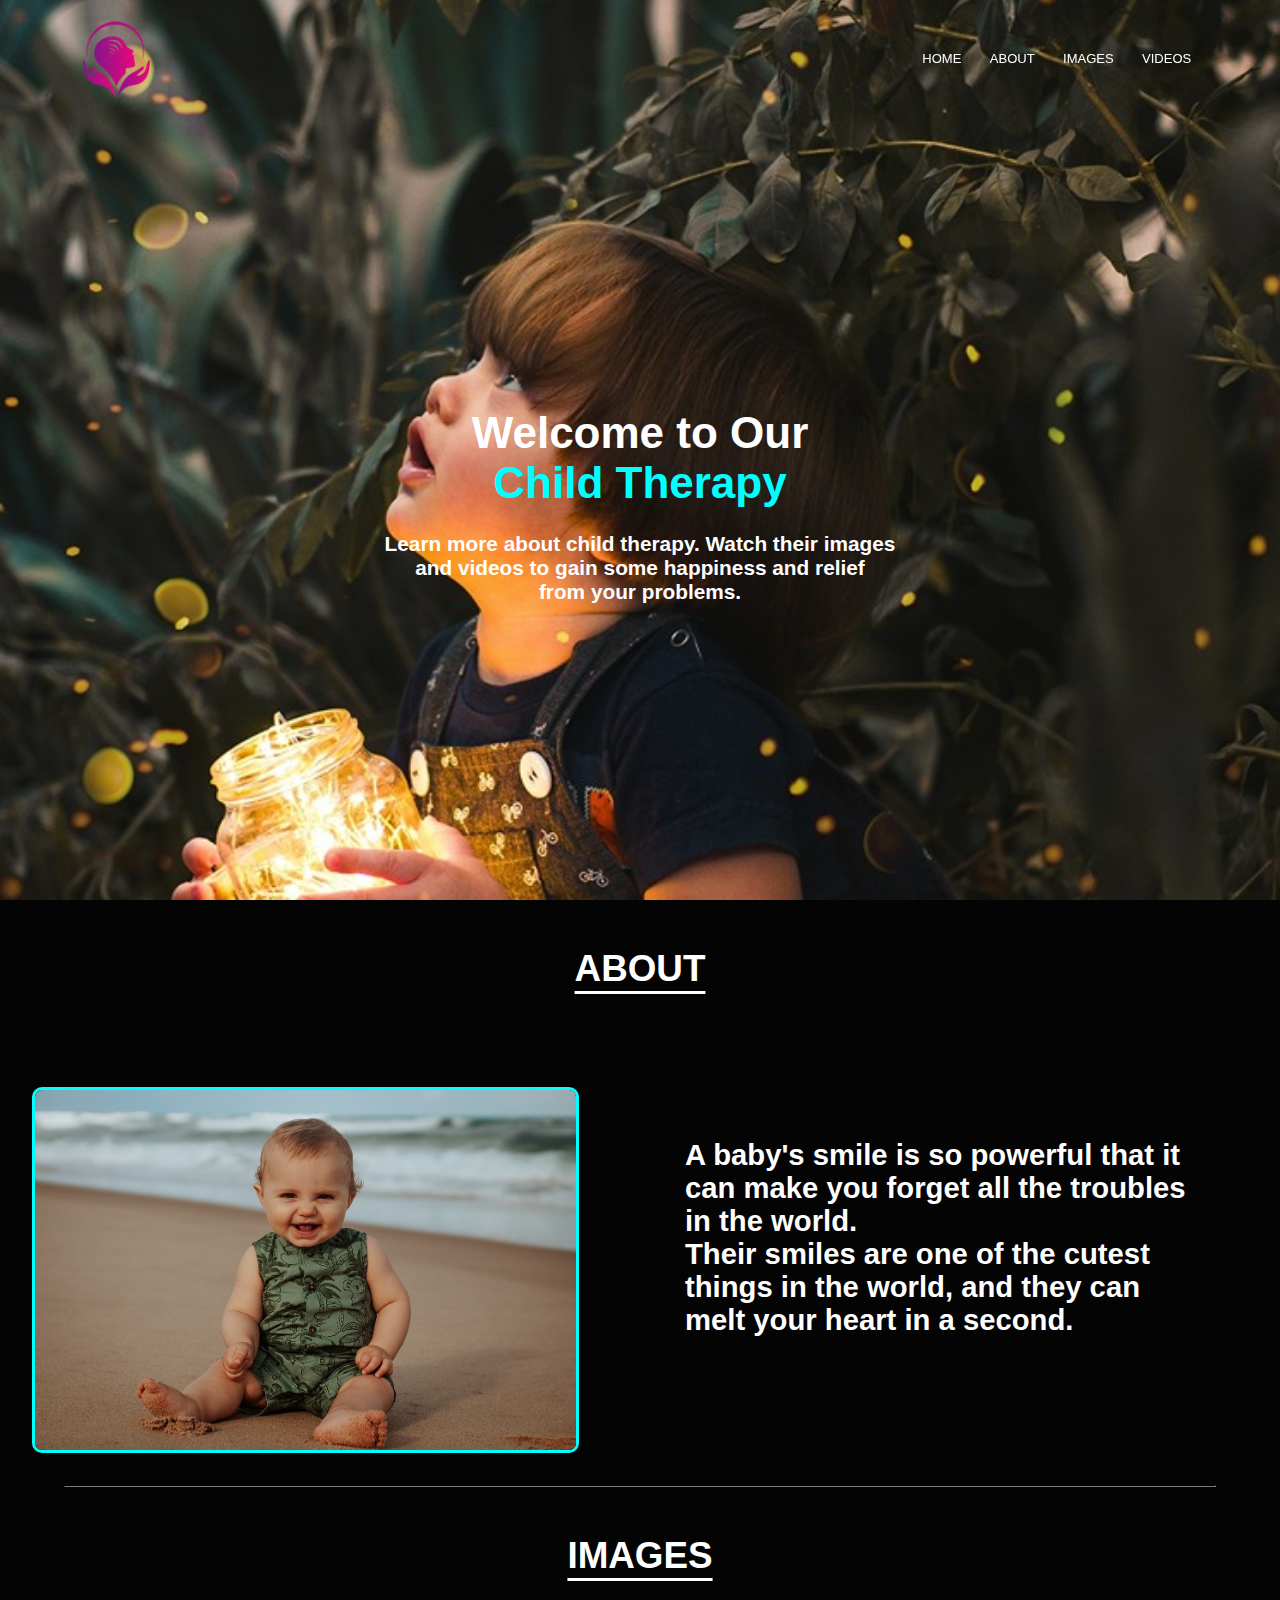
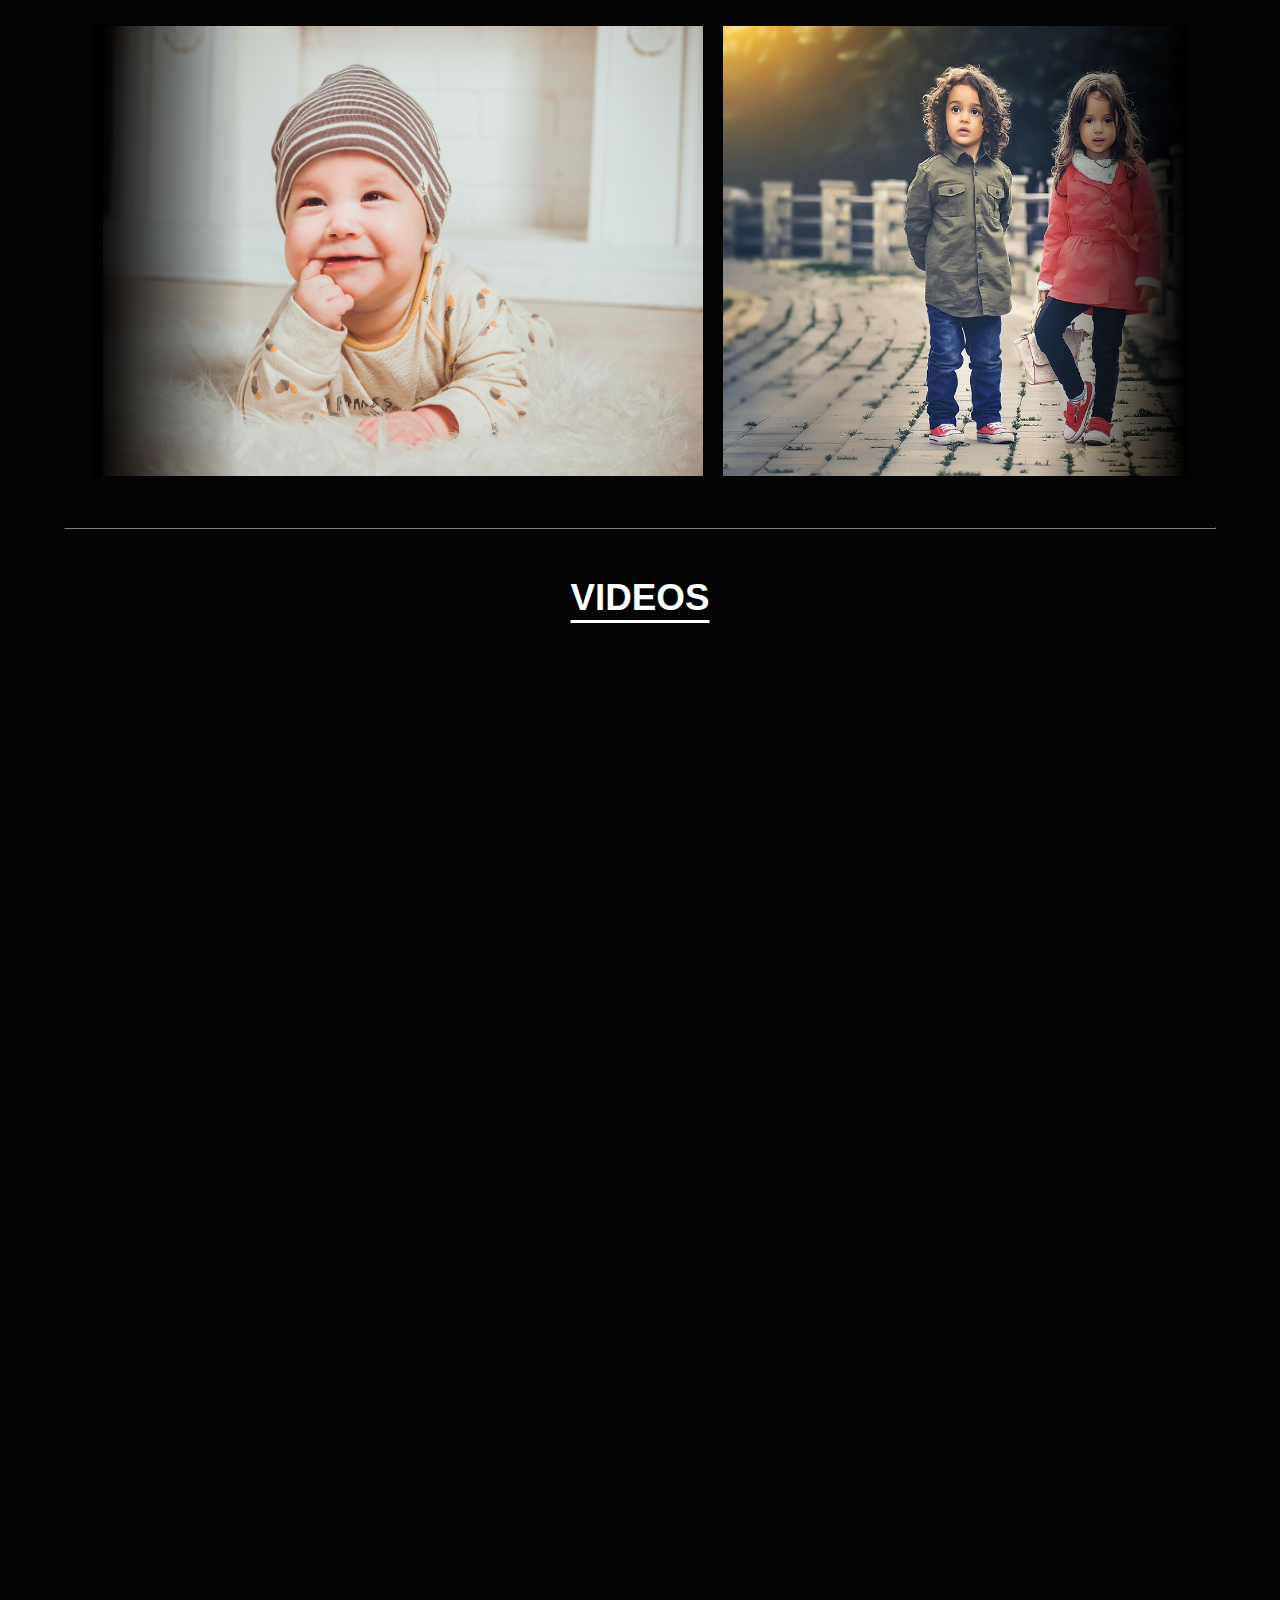
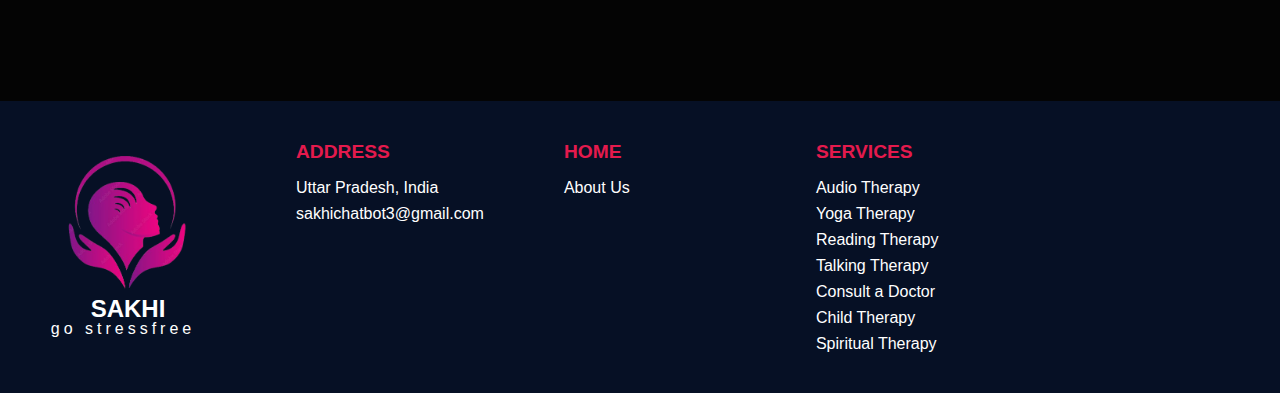
<file: html/childTherapy.html>
<!DOCTYPE html>
<html lang="en">

<head>
  <meta charset="UTF-8" />
  <meta http-equiv="X-UA-Compatible" content="IE=edge" />
  <meta name="viewport" content="width=device-width, initial-scale=1.0" />
  <link rel="icon" href="/images/favicon-enhanced.png" />
  <link rel="preconnect" href="https://fonts.googleapis.com" />
  <link rel="preconnect" href="https://fonts.gstatic.com" crossorigin />
  <link rel="stylesheet" text="text/CSS"
    href="https://cdnjs.cloudflare.com/ajax/libs/font-awesome/6.1.1/css/all.min.css" />
  <link href="https://fonts.googleapis.com/css2?family=Inter:wght@100;400;700&display=swap" rel="stylesheet" />
  <title>Sakhi - Child Therapy</title>
  <link rel="stylesheet" href="../css/childTherapy.css" />
</head>

<body>
  <!-- Navbar Section -->
  <nav>
    <a href="../index.html"><img class="audio-logo" src="../logo.png" alt="Logo" /></a>

    <div class="nav-links" id="navLinks">
      <ul>
        <li><a href="../index.html">HOME</a></li>
        <li><a href="#about" class=".smooth-scroll">ABOUT</a></li>
        <li><a href="#images" class=".smooth-scroll">IMAGES </a></li>
        <li><a href="#videos" class=".smooth-scroll">VIDEOS </a></li>
      </ul>
    </div>
    <div class="hamburger" id="ham">
      <svg stroke="currentColor" fill="currentColor" stroke-width="0" viewBox="0 0 1024 1024" height="1em" width="1em"
        xmlns="http://www.w3.org/2000/svg">
        <path
          d="M904 160H120c-4.4 0-8 3.6-8 8v64c0 4.4 3.6 8 8 8h784c4.4 0 8-3.6 8-8v-64c0-4.4-3.6-8-8-8zm0 624H120c-4.4 0-8 3.6-8 8v64c0 4.4 3.6 8 8 8h784c4.4 0 8-3.6 8-8v-64c0-4.4-3.6-8-8-8zm0-312H120c-4.4 0-8 3.6-8 8v64c0 4.4 3.6 8 8 8h784c4.4 0 8-3.6 8-8v-64c0-4.4-3.6-8-8-8z">
        </path>
      </svg>
    </div>

  </nav>

  <!-- Mobile Layout Navbar -->
  <div class="menu" id="menu">
    <ul class="menu-link">
      <li><a href="../index.html">HOME</a></li>
      <li><a class="close" href="#about">ABOUT</a></li>
      <li><a class="close" href="#images">IMAGES </a></li>
      <li><a class="close" href="#videos">VIDEOS </a></li>
    </ul>
  </div>
  <!-- Mobile Layout Navbar Ends Here -->

  <!-- Navbar Section Ends Here -->

  <div class="menu" id="menu">
    <ul class="menu-link">
      <li><a href="../index.html">HOME</a></li>
      <li><a class="close" href="#about">ABOUT</a></li>
      <li><a class="close" href="#images">IMAGES </a></li>
      <li><a class="close" href="#videos">VIDEOS </a></li>
    </ul>
  </div>
  <header>
    <div class="center">
      <h1 id="title">Welcome to Our <br><span class="heading-span">Child Therapy</span></h1>
      <h3 id="subtitle">Learn more about child therapy. Watch their images<br> and videos to gain some happiness and
        relief <br> from your problems.</h3>
    </div>
  </header>
  <section id="about" class="about">
    <h1 class="section-headings">ABOUT</h1>
    <div class="bfit">
      <img src="../images/about-child.jpg" width="700" height="600">
      <div class="btext">
        <div class="baby-text">
          <div class="baby-text">
            <h3>A baby's smile is so powerful that it can make you forget all the troubles </h3>
          </div>
          <div class="baby-text">
            <h3>in the world.</h3>
          </div>
          <div class="baby-text">
            <h3>Their smiles are one of the cutest things in the world, and they can</h3>
          </div>
          <div class="baby-text">
            <h3> melt your heart in a second.</h3>
          </div>
        </div>

      </div>
    </div>
    </div>
  </section>
  <hr />
  <section id="images">
    <h1 class="section-headings">IMAGES</h1>
    <div class="main-scroll-div">
      <div>
        <button class="icon" onclick="scrolll()"> <i class="fas fa-angle-double-left"></i></button>
      </div>
      <div class="cover">
        <div class="scroll-images">
          <div class="child"><img class="child-img" src="../images/slider-8.jpg" alt="image"></div>
          <div class="child"><img class="child-img" src="../images/slider-3.jpg" alt="image"></div>
          <div class="child"><img class="child-img" src="../images/slider-4.jpg" alt="image"></div>
          <div class="child"><img class="child-img" src="../images/slider-5.jpg" alt="image"></div>
          <div class="child"><img class="child-img" src="../images/slider-6.jpg" alt="image"></div>
          <div class="child"><img class="child-img" src="../images/slider-2.jpg" alt="image"></div>
          <div class="child"><img class="child-img" src="../images/slider-7.jpg" alt="image"></div>
          <div class="child"><img class="child-img" src="../images/slider-8.jpg" alt="image"></div>
          <div class="child"><img class="child-img" src="../images/slider-9.jpg" alt="image"></div>
        </div>
      </div>
      <div>
        <button class="icon" onclick="scrollr()"> <i class="fas fa-angle-double-right"></i></button>
      </div>
    </div>

    <br>
  </section>
  <hr />
  <!-- Video Section  -->
  <section id="videos">
    <h1 class="section-headings">VIDEOS</h1>
    <div class="collection">
      <div class="video">
        <iframe width="560" height="315" src="https://www.youtube.com/embed/_NTfTd4HCRo?si=qeEoiQqz7HKqiZ1T" title="YouTube video player" frameborder="0" allow="accelerometer; autoplay; clipboard-write; encrypted-media; gyroscope; picture-in-picture" allowfullscreen></iframe>
      </div>
      <div class="video">
        <iframe width="560" height="315" src="https://www.youtube.com/embed/zs21cKJs87E" title="YouTube video player"
          frameborder="0"
          allow="accelerometer; autoplay; clipboard-write; encrypted-media; gyroscope; picture-in-picture"
          allowfullscreen></iframe>
      </div>
      <div class="video">
        <iframe width="560" height="315" src="https://www.youtube.com/embed/1YBheuHma8I" title="YouTube video player"
          frameborder="0"
          allow="accelerometer; autoplay; clipboard-write; encrypted-media; gyroscope; picture-in-picture"
          allowfullscreen></iframe>
      </div>
      <div class="video">
        <iframe width="560" height="315" src="https://www.youtube.com/embed/L49VXZwfup8" title="YouTube video player"
          frameborder="0"
          allow="accelerometer; autoplay; clipboard-write; encrypted-media; gyroscope; picture-in-picture"
          allowfullscreen></iframe>
      </div>
      <div class="video">
        <iframe width="560" height="315" src="https://www.youtube.com/embed/gB12TV38QBo" title="YouTube video player"
          frameborder="0"
          allow="accelerometer; autoplay; clipboard-write; encrypted-media; gyroscope; picture-in-picture"
          allowfullscreen></iframe>
      </div>
      <div class="video">
        <iframe width="560" height="315" src="https://www.youtube.com/embed/cmCtTFRLaks?si=E0cL60acdnPoVnwi" title="YouTube video player" frameborder="0" allow="accelerometer; autoplay; clipboard-write; encrypted-media; gyroscope; picture-in-picture" allowfullscreen></iframe>
      </div>
    </div>
  </section>


  <!-- footer start -->
  <footer>
    <div class="footer-container">
      <!--logo and info column-->
      <div class="col">
        <!--logo insert-->
        <img src="../logo.png" alt="logo" class="footlogo" />
        <div class="footercontent">
          <h2 class="footerheading">SAKHI</h2>
          <p class="footerpara">go stressfree</p>
        </div>
      </div>

      <!--ADDRESS COLUMN-->

      <div class="footer-side-col">
        <div class="col">
          <h3>
            ADDRESS
            <div class="underline"><span></span></div>
          </h3>
          <p>Uttar Pradesh, India</p>
          <p class="email-id"><a href="mailto:sakhichatbot3@gmail.com">sakhichatbot3@gmail.com</a></p>
        </div>
        <!--HOME COLUMN-->
        <div class="col">
          <h3>HOME</h3>
          <ul>
            <li><a href="#about">About Us</a></li>
          
           
          </ul>
        </div>
        <!--OUR SERVICES COLUMN-->
        <div class="col">
          <h3>
            SERVICES
            <div class="underline"><span></span></div>
          </h3>
          <ul>
            <li>
              <a href="https://sukoon-stress-free.netlify.app/html/audiotherapy">Audio Therapy</a>
            </li>
            <li>
              <a href="https://sukoon-stress-free.netlify.app/html/yogatherapy.html">Yoga Therapy</a>
            </li>
            <li>
              <a href="https://sukoon-stress-free.netlify.app/html/readingtherapy">Reading Therapy</a>
            </li>
            <li>
              <a href="https://sukoon-stress-free.netlify.app/html/talkingtherapy">Talking Therapy</a>
            </li>
            <li>
              <a href="https://www.practo.com/counselling-psychology">Consult a Doctor</a>
            </li>
            <li>
              <a href="https://sukoon-stress-free.netlify.app/html/childTherapy">Child Therapy</a>
            </li>
            <li>
              <a href="https://sukoon-stress-free.netlify.app/html/spiritualTherapy">Spiritual Therapy</a>
            </li>
          </ul>
        </div>
      
  </footer>
  <script src="childTherapy.js"></script>
</body>

</html>
</file>
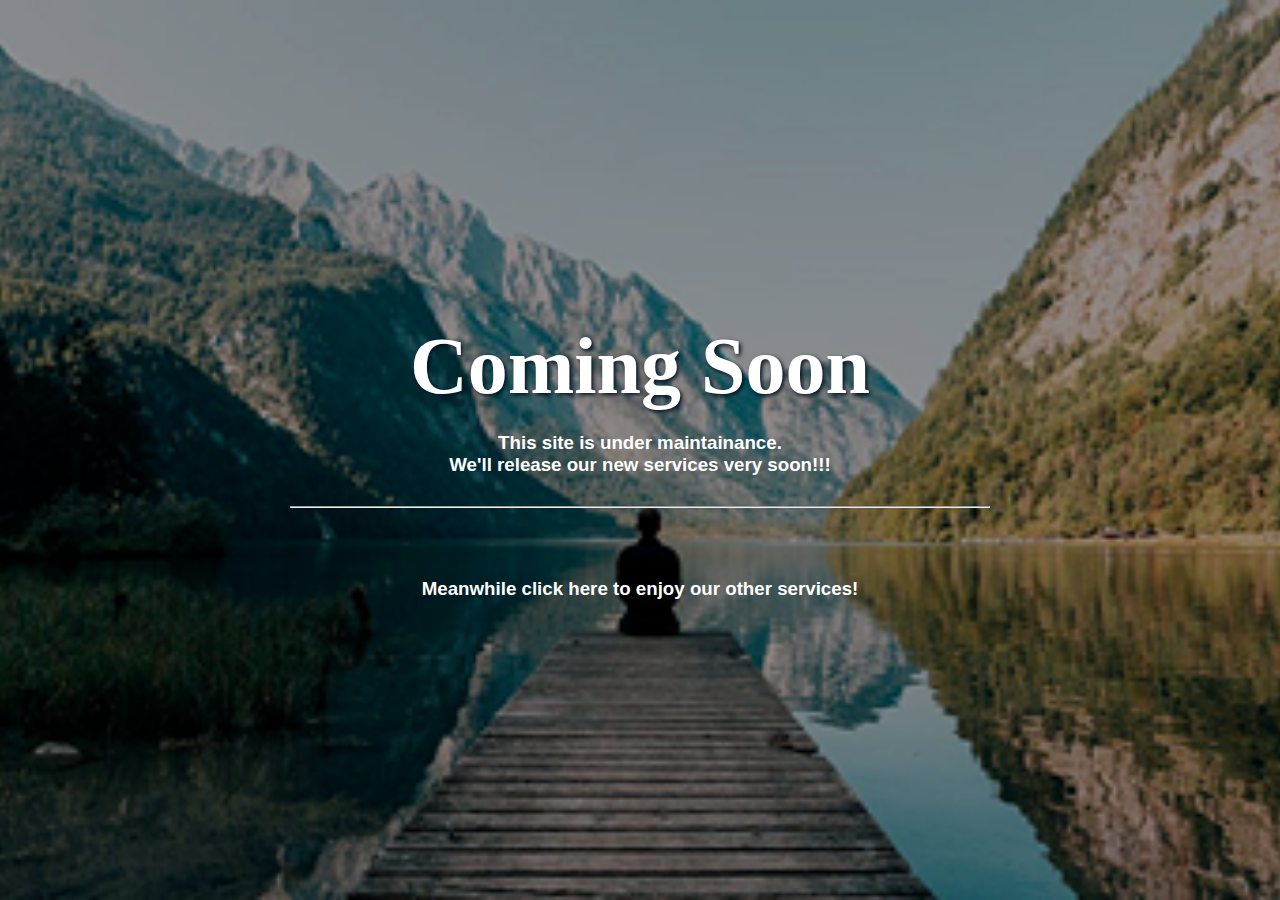
<file: html/comingSoon.html>
<!DOCTYPE html>
<html lang="en">
  <head>
    <meta charset="UTF-8" />
    <meta http-equiv="X-UA-Compatible" content="IE=edge" />
    <meta name="viewport" content="width=device-width, initial-scale=1.0" />
    <link rel ="icon" href="../images/favicon-enhanced.png">
    <link rel="stylesheet" href="../css/styles.css" />
    <link rel="preconnect" href="https://fonts.googleapis.com">
<link rel="preconnect" href="https://fonts.gstatic.com" crossorigin>
<link href="https://fonts.googleapis.com/css2?family=Cedarville+Cursive&family=Dancing+Script&family=Itim&family=Oleo+Script+Swash+Caps&family=Permanent+Marker&display=swap" rel="stylesheet">
    <title>Sakhi - Coming Soon</title>
  </head>
  <body>
      <h1>Coming Soon</h1>
      <h3>This site is under maintainance.<br />We'll release our new services very
        soon!!!</h3>
      <hr>
      <p id="launch"></p>
      <h3><a href="https://sukoon-stress-free.netlify.app/#services">Meanwhile click here to enjoy our other services!</a></h3>
  
    </body>
<!--     <script src="../js/comingSoon.js"></script> -->
</html>
</file>
<file: css/childTherapy.css>
@import url('https://fonts.googleapis.com/css2?family=Poppins:wght@400;500&display=swap');
* {
  margin: 0;
  padding: 0;
  box-sizing: border-box;
}
::-webkit-scrollbar{
  background: transparent;
  width: 0.4rem;
}

::-webkit-scrollbar-thumb{
  background-color: rgba(173, 173, 173, 0.2);
  border-radius: 10px;
  transition: background-color 0.5s ease-in-out;
}

::-webkit-scrollbar-thumb:hover {
  background-color: rgba(173, 173, 173, 0.5);
}

html{
  scroll-behavior: smooth;
  overflow-y: overlay;
}

body {
  background-color: #040404;
  font-family: "Inter", sans-serif;
  color: white;
  overflow-x: hidden;
}

header {
  min-height: 100vh;
  width: 100%;
  background-image: url("../images/childbg.jpg");
  position: relative;
  background-position: center;
  background-size: cover;
}

section {
  margin: 2em;
}

nav {
  position: fixed;
  top: 0;
  width: 100%;
  display: inline-flex;
  padding: 1% 6%;
  justify-content: space-between;
  align-items: center;
  z-index: 100;
  background-color: transparent;
  transition: background-color 500ms ease-in-out;
}
.navOnscroll
{
  background-color:  rgba(0, 0, 0, 0.4);
  backdrop-filter: blur(5px);
}

.audio-logo {
  width: 80px;
  padding: 0;
}

.nav-links {
  flex: 1;
  text-align: right;
}

.nav-links ul li {
  list-style: none;
  display: inline-block;
  padding: 8px 12px;
  position: relative;
}

.nav-links ul li a {
  color: white;
  text-decoration: none;
  font-size: 13px;
}

.nav-links ul li::after {
  content: "";
  width: 0%;
  height: 2px;
  background: cyan;
  display: block;
  margin: auto;
  transition: 0.5s;
}

.nav-links ul li:hover::after {
  width: 100%;
}

.hamburger {
  display: none;
  /* display: flex; */
  justify-content: center;
  align-items: center;
  flex-direction: column;
  gap: 3px;
  cursor: pointer;
  z-index: 200;
}

.center {
  position: absolute;
  top: 50%;
  left: 50%;
  transform: translate(-50%, -50%);
  z-index: 20;
}

.menu {
  display: none;
  width: 100%;
  position: absolute;
  background-color: #fff;
  top: 85px;
  left: 0;
  padding: 30px;
  box-shadow: 0 4px 8px rgba(0, 0, 0, 0.7);
}

.open {
  display: block;
  width: 70%;
  height: 100%;
  position: fixed;
  background-color: rgba(56,56,55, 1);
  top: 0;
  left: 0;
  padding: 30px;
  box-shadow: 0 4px 8px rgba(0, 0, 0, 0.7);
  animation: slideIn 0.5s ease-in-out;
  z-index: 100;
}

.menu.open a {
  color: #adb5bd;
  text-decoration: none;
  cursor: pointer;
}

@keyframes slideIn {
  0% {
    left: -150px;
  }
  100% {
    left: 0px;
  }
}

.menu-link {
  list-style: none;
  display: flex;
  justify-content: center;
  align-items: center;
  flex-direction: column;
}

.menu-link li {
  padding: 2rem;
  font-weight: bolder;
}

.menu-link li:last-child {
  padding-bottom: 0;
}

.menu-link li a {
  color: #fff;
  font-weight: bolder;
  font-size: 1rem;
  text-decoration: none;
}
.menu-link li a:hover{
  color: cyan;
}
.center {
  position: absolute;
  top: 50%;
  left: 50%;
  transform: translate(-50%, -50%);
  z-index: 20;
}

.filter {
  position: absolute;
  top: 0;
  left: 0;
  width: 100%;
  height: 100%;
  z-index: 10;
  background-color: rgba(0, 0, 0, 0.3);
}

h1 {
  font-size: 2.75rem;
  text-align: center;
  margin-bottom: 1.5rem;
  font-weight: 900;
}
#title{
  margin-top: 22%;
}
.heading-span {
  color: cyan;
}
#subtitle {
  color: #fff;
  text-align: center;
  font-size: 1.3rem;
  font-weight: 800;
}

h2 {
  color: #dce1de;
  text-align: center;
  margin-bottom: 1rem;
}
.section-headings {
  font-size: 2.3rem;
  text-decoration: underline;
  text-underline-offset: 10px;
  margin: 3rem 0;
}
hr {
  width: 90%;
  margin: 0 auto;
  border-color: #2b2c28;
}
.image img{
  width: 500px;
  height: 400px;
  border-radius: 5px;
  margin-left: 5%;
  margin-bottom: 2%;
}
.bfit img{
  width: 45%;
  height: 45%;
  margin-top: 4%;
  border:3px solid cyan ;
  border-radius: 10px;
}
.about .bfit {
  display: flex;
}
.btext{
  margin-top: 40px;
  margin-left: 45px;
  padding: 5%;
}

.btext .baby-text{
  font-size: 25px;

}
@media (max-width: 800px) {

  .bfit {
    flex-direction: column;
    height: auto;
  }
  .about img {
    width: 100%;
  }

}
.main-scroll-div{
  width: 100%;
  height: 100%;
  display: flex;
  align-items: center;
  justify-content: space-between;
}
.cover{
  position: relative;
  width: 90%;
  height: 50%;
}
.cover::before {
  position: absolute;
  content: "";
  left: 0;
  top: 0;
  z-index: 99;
  height: 100%;
  width: 150px;
  background-image: linear-gradient(90deg, black, transparent);
}
.cover::after {
  position: absolute;
  content: "";
  right: 0;
  top: 0;
  z-index: 99;
  height: 100%;
  width: 150px;
  background-image: linear-gradient(-90deg, black, transparent);
}
.scroll-images::-webkit-scrollbar {
  -webkit-appearance: none;
}

.child-img {
  width: 100%;
  height: 100%;
}

.icon {
  color: white;
  background-color: black;
  font-size: 50px;
  outline: none;
  border: none;
  padding: opx 20px;
  cursor: pointer;
}

.icon:hover {
  color:cyan ;
}
.scroll-images{
  width: 100%;
  height: auto;
  display: flex;
  justify-content: left;
  align-items: center;
  overflow: auto;
  position: relative;
  scroll-behavior: smooth;
}
.child{
  min-width: 600px;
  height: 450px;
  margin :1px 10px;
  cursor: pointer;
}

@media screen and (max-width: 650px) {
  .nav-links {
    display: none;
  }

  .logo {
    width: 60px;
  }
  .hamburger {
    display: flex;
  }
  header {
    min-height: 100vh;
  }
}

@media screen and (min-width: 650px) {
  .menu .open {
    display: none;
  }
}


.video {
  float: left;
  box-sizing: border-box;
    width: 38%;
    padding: 5px;
    margin-left: 6.5%;
    margin-bottom: 5px;
  }
  iframe{
    padding:20px;
  }
  iframe:hover{
    border:  1.5px cyan solid ;
  }
  .collection::after{
    content: "";
    clear: both;
    display: table;
  }
  @media screen and (max-width: 600px) {
    .video {
      width: 89%;
    }
    .video iframe{
      width: 97%;
    }
  }
/* footer */
footer{
    font-family: "Poppins",sans-serif;
  }
  .footer-container {
    bottom: 0;
    width: 100%;
    display: flex;
    justify-content: center;
    flex-wrap: nowrap;
    background-color: rgb(6, 16, 37);
  }
  
  .footer-side-col{
    display: grid;
    grid-template-columns: repeat(4,1fr);
    width: 80%;
  }
  
  .footer-side-col > .col{
    padding: 2.5rem;
    flex-wrap: nowrap;
  }
  
  .footer-container > .col {
    padding: 2.5rem;
    flex-basis: 20%;
    color: white;
  }
  
  .footer-container .col a:hover,
  footer a:focus {
    color: cyan;
  }
  
  @media (max-width: 1120px){
    .footer-side-col{
      grid-template-columns: repeat(2,1fr);
      grid-template-rows: repeat(2,1fr);
    }
  }
  
  @media (max-width: 730px) {
    .footer-container {
      gap: 0.5rem;
      flex-wrap: wrap;
    }
  
    .footer-container .col {
      padding: 2rem;
      flex-basis: 31%;
    }
  
    .footer-container p {
      color: white;
      margin-top: 1rem;
    }
  }
  
  @media (max-width: 600px) {
    .footer-side-col{
      grid-template-columns: 1fr;
      grid-template-rows: minmax(auto,auto);
    }
  
    .footer-container .col {
      padding: 1rem;
      flex-basis: 100%;
    }
  }
  
  .footer-container .col a {
    display: inline-block;
    position: relative;
    color: white;
  }
  
  .footer-container .col ul li a:after {
    content: "";
    position: absolute;
    width: 100%;
    transform: scaleX(0);
    height: 2px;
    bottom: 0;
    left: 0;
    background-color: cyan;
    transform-origin: bottom right;
    transition: transform 0.25s ease-out;
  }
  
  .footer-container .col ul li a:hover:after {
    transform: scaleX(1);
    transform-origin: bottom left;
  }
  
  .footer-container p {
    color: white;
  }
  
  .footer-container .col ul li a:after {
    content: "";
    position: absolute;
    width: 100%;
    transform: scaleX(0);
    height: 2px;
    bottom: 0;
    left: 0;
    background-color: cyan;
    transform-origin: bottom right;
    transition: transform 0.25s ease-out;
  }
  
  .footer-container .col ul li a:hover:after {
    transform: scaleX(1);
    transform-origin: bottom left;
  }
  
  .footer-container p {
    margin-top: 0.5rem;
  }
  .footerpara{
    margin-left: -10px;
  }
  
  .footer-container .col .email-id {
    word-wrap: break-word;
    text-decoration: underline;
  }
  
  .email-id a{
    text-decoration: none;
    color: white;
  }
  .footer-container .col h3 {
    color: rgb(228, 26, 77);
    font-size: 1.2rem;
    margin-bottom: 1rem;
    font-weight: 900;
    font-family: "Ubuntu",sans-serif;
  }
  
  .footer-container .col img {
    display: block;
    margin: 0 auto;
    width: 140px;
    cursor: pointer;
  }
  .footer-container .col .footerheading {
    display: flex;
    color:white ;
    margin-top: 0.5px;
    font-family: "Gill Sans", "Gill Sans MT", Calibri, "Trebuchet MS", sans-serif;
    justify-content: center;
    cursor: pointer;
  }
  .footer-container .col .footerpara {
    display: flex;
    margin-top: -19px;
    font-family: "Gill Sans", "Gill Sans MT", Calibri, "Trebuchet MS", sans-serif;
    letter-spacing: 4px;
    justify-content: center;
    cursor: pointer;
  }
  .fab:hover {
    text-decoration: none;
  }
  
  .footer-container .col .sukoon {
    color: rgb(30, 240, 191);
    letter-spacing: 5px;
  }
  
  .footer-container .col .social-menu ul {
    display: flex;
    gap: 1rem;
  }
  
  .footer-container .col .social-menu ul a {
    color: white;
  }
  .footer-container .col .social-menu ul a li{
    transition: transform 250ms ease-out;
  }
  
  .footer-container .col .social-menu ul a li:hover {
    transform: scale(1.4) !important;
    text-decoration: none !important;
  }
  .footer-container .col .social-menu ul a li#social-twitter:hover{
    color: 	#1DA1F2;
  }
  .footer-container .col .social-menu ul a li#social-github{
    transition: transform  250ms ease-out, color 250ms ease-out, padding 250ms ease-out !important;
  }
  .footer-container .col .social-menu ul a li#social-github:hover{
    transform: scale(1.2) !important;
    color:black;
    background-color: whitesmoke;
    padding: 2px 2px 0px 2px;
    border-radius: 25px;
  }
  .footer-container .col .social-menu ul a li#social-linkedin:hover{
    color: #0A66C2;
  }
  .footer-container .col ul li {
    list-style-type: none;
    text-align: left;
    margin-top: 0.5rem;
  }
  .footer-container .col ul li a {
    text-decoration: none;
    color: white;
  }
  
  @media screen and (max-width: 600px) {
    
    .footer-container .col ul li {
      text-align: center;
    }
  
    .footer-container {
      text-align: center;
    }
  
    .footer-container .col .social-menu ul {
      justify-content: center;
    }
  }
  
  .footercontent{
    margin-right: auto;
    margin-left: auto;
    display: flex;
    flex-direction: column;
  }
</file>
<file: css/styles.css>
* {
  box-sizing: border-box;
}


*{
  margin: 0%;
  padding: 0%;
  box-sizing: border-box;
}
body{
  background-image: url("../images/coming_soon_bg.png");
  background-color: black;
  background-repeat: no-repeat;
  background-size: cover;
  background-position: center center;
  height: 100vh;
  font-family: "Poppins", sans-serif;
  display: flex;
  flex-direction: column;
  align-items: center;
  justify-content: center;
  text-align: center;
  margin: 0;
  overflow: hidden;
}
p{
  color: white;
  display: flex;
  align-items: center;
  width: 100%;
  font-size: 30px;
  font-weight: bold;
  margin: 30px 0;
}
h1{
  color: white;
  margin: 20px 0;
  width: 100%;
  font-size: 80px;
  text-align: center;
  font-weight: bold;
}
hr{
  margin: 30px 0;
  display:flex;
  width: 700px;
}
#launch{
  margin: 20px 0;
  margin-left:20%;
  font-size: 40px;
} 

h1 {
  font-family: 'Itim',cursive;
  color: white;
  font-weight: normal;
  font-size: 60px;
  text-shadow: 2px 2px 4px #011120;
  -moz-transition: all 0.2s ease-in;
  -o-transition: all 0.2s ease-in;
  -webkit-transition: all 0.2s ease-in;
  transition: all 0.2s ease-in;
  margin: 20px 0;
  width: 100%;
  font-size: 80px;
  text-align: center;
  font-weight: bold;
}

h3{
  color: white;
}
h3 a{
  color: white;
  text-decoration: none;
}

h3 a:hover{
  color: lightcyan;
  text-shadow:0px 0px 10px blueviolet;
  -moz-transition: all 0.2s ease-in;
  -o-transition: all 0.2s ease-in;
  -webkit-transition: all 0.2s ease-in;
  transition: all 0.2s ease-in;
}

h1:hover {
  color: lightcyan;
  text-shadow:0px 0px 20px blueviolet;
  -moz-transition: all 0.2s ease-in;
  -o-transition: all 0.2s ease-in;
  -webkit-transition: all 0.2s ease-in;
  transition: all 0.2s ease-in;
}


@keyframes typing {
  from {
    width: 0;
  }
}


@media (max-width: 500px) {
  h1 {
    font-size: 45px;
  }
  .time {
    margin: 5px;
    padding: 0.1rem;
  }
  .time h2 {
    font-size: 12px;
  }
  .text {
    font-size: 10px;
    box-shadow: 5px 5px 3px rgb(143, 143, 143);
    padding: 0.1rem;
    border-radius: 1px;
  }
  h3 {
    color: white;
    font-size: 1rem;
    animation: typing 1s steps(12);
  }
}
</file>
